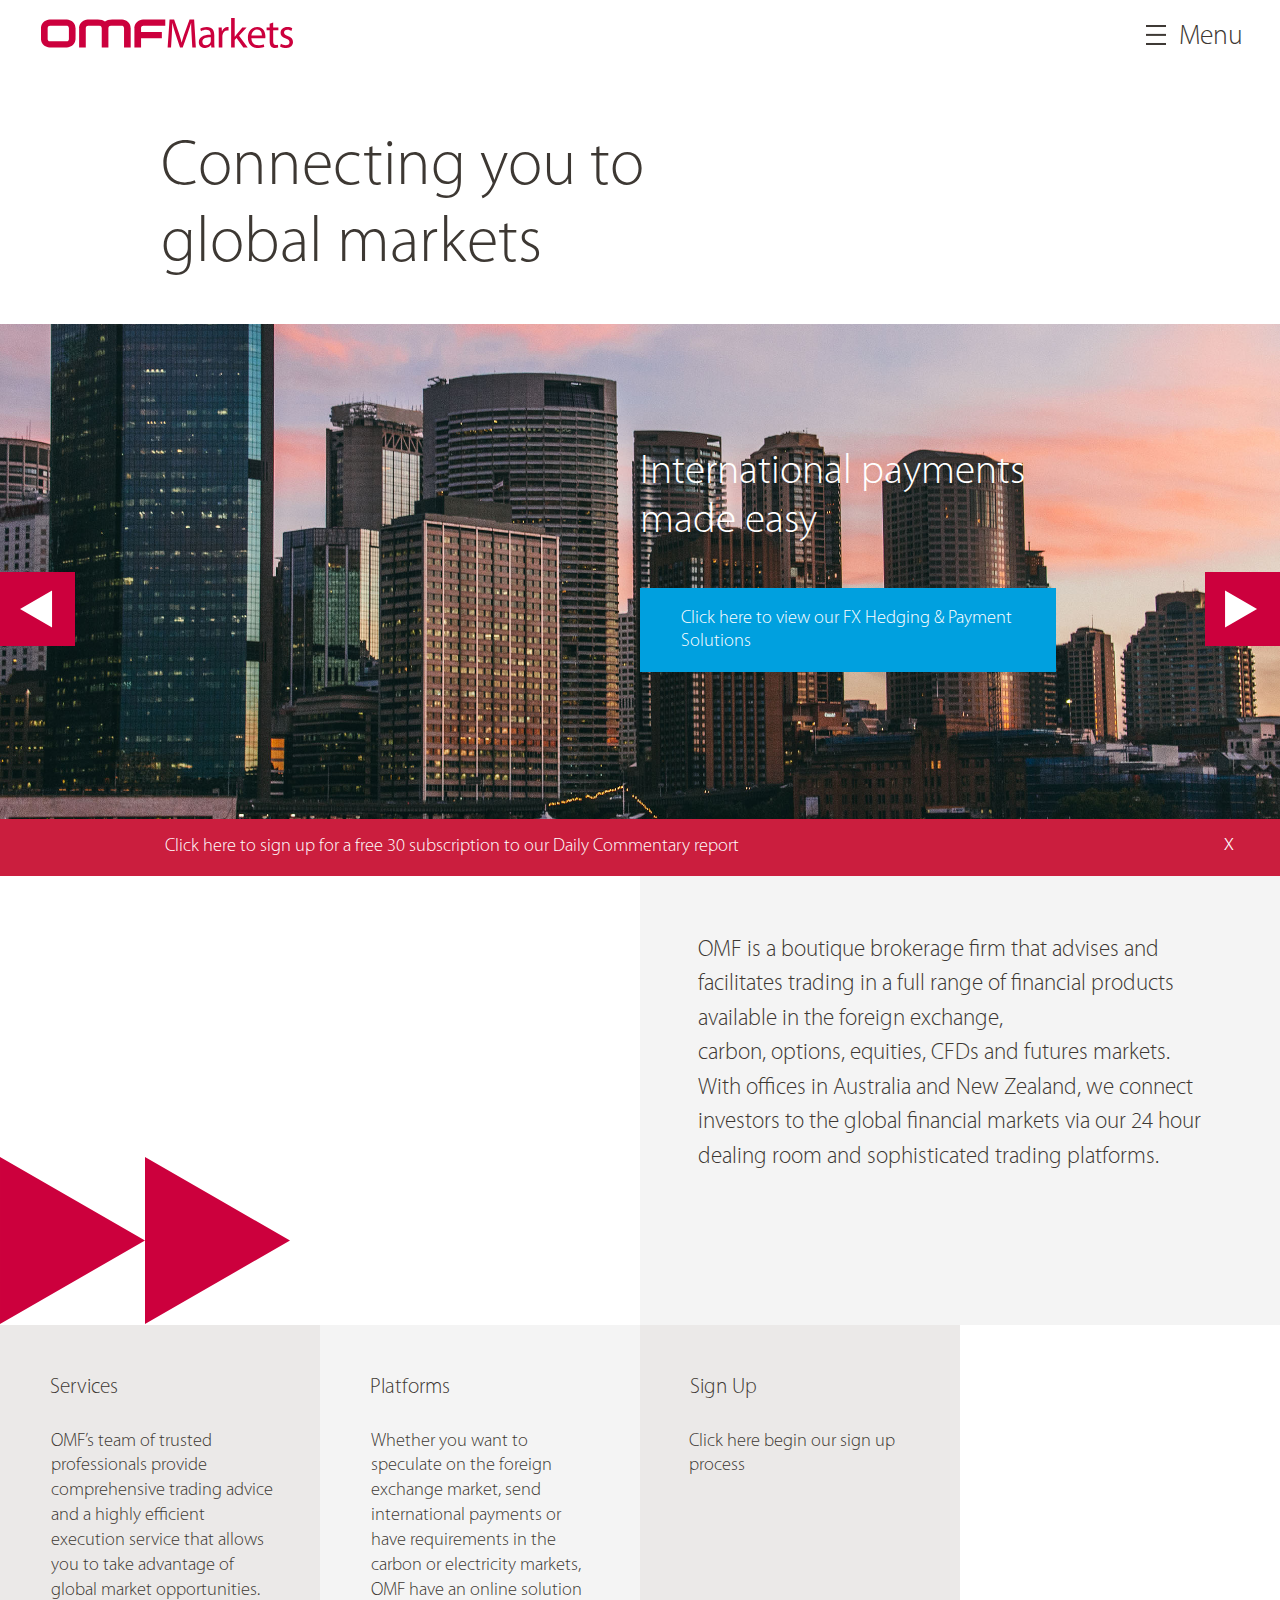
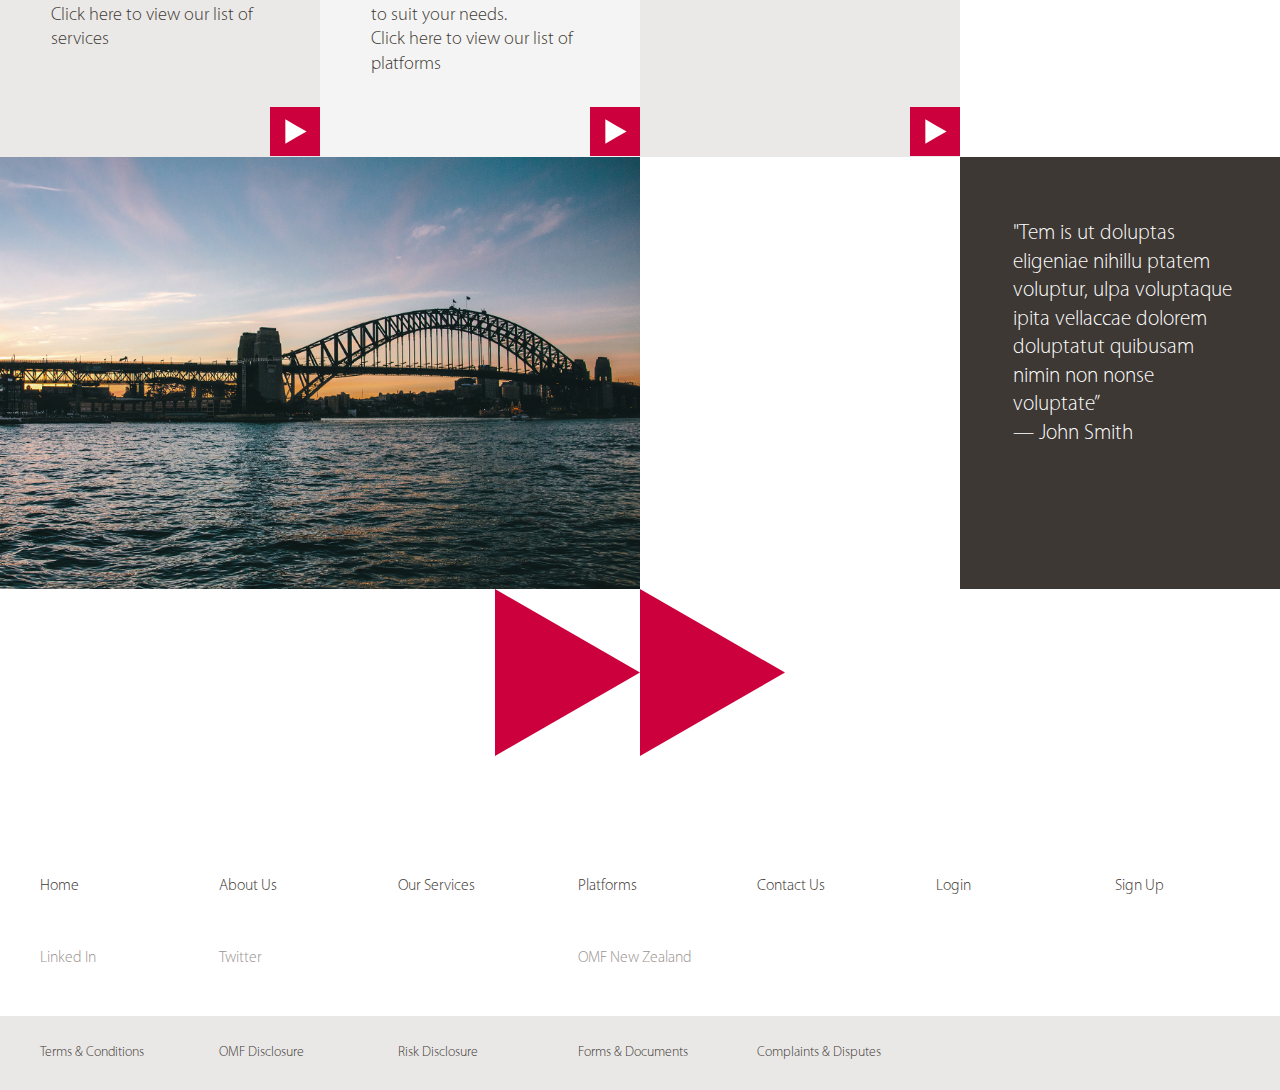
<file: index.html>
<!DOCTYPE html>
<html lang="en">
<head>
	<meta charset="UTF-8">
	<meta name="viewport" content="width=device-width, initial-scale=1">
	<title>Home OMF</title>
	<meta name="description" content="">
	<meta name="keywords" content="">
	<link href='assets/type/MyriadPro-Bold.otf' rel='stylesheet' type='text/css'>
	<link href='assets/type/MyriadPro-Light.otf' rel='stylesheet' type='text/css'>
	<link href='assets/type/MyriadPro-Regular.otf' rel='stylesheet' type='text/css'>
	<link rel="stylesheet" href="assets/css/style.css">		
</head>
<body>

<div class="nav-zone">
	<nav class="main-top-nav nav-collapse nav-button">
		<div class="top-nav-menu">
			<div class="top-nav-module">
				<h5><a href="index.html">Home</a></h5>
			</div><!-- top-nav-module-->
			<div class="top-nav-module">
				<h5 class="top-nav-heading"><a href="#">About Us</a></h5>
				<ul>
					<li><a href="#">Our People</a></li>
					<li><a href="#">Regulation</a></li>
					<li><a href="#">Bank Accounts</a></li>
				</ul>
			</div><!-- top-nav-module-->
			<div class="top-nav-module">
				<h5 class="top-nav-heading"><a href="ourservices.html">Our Services</a></h5>
				<ul>
					<li><a href="fxhedgingpayments.html">FX Hedging & Payments</a></li>
					<li><a href="#">Forex</a></li>
					<li><a href="#">Wholesale</a></li>
					<li><a href="#">Commodities & Energy</a></li>
				</ul>
			</div><!-- top-nav-module-->
			<div class="top-nav-module">
				<h5 class="top-nav-heading"><a href="#">Platforms</a></h5>
				<ul>
					<li><a href="#">OMF x24</a></li>
					<li><a href="#">OMF cTrader</a></li>
					<li><a href="#">CommTrade</a></li>
				</ul>
			</div><!-- top-nav-module-->
			<div class="top-nav-module">
				<h5><a href="#">Contact Us</a></h5>
			</div><!-- top-nav-module-->
			<div class="top-nav-module">
				<h5><a href="#">Login</a></h5>
			</div><!-- top-nav-module-->
			<div class="top-nav-module">
				<h5><a href="#">Sign Up</a></h5>
			</div><!-- top-nav-module-->
		</div><!-- top-nav-menu-->
		<div class="top-nav-social">
			<div class="top-nav-module">
				<h5><a href="#">Linked In</a></h5>
			</div><!-- top-nav-module-->
			<div class="top-nav-module">
				<h5><a href="#">Twitter</a></h5>
			</div><!-- top-nav-module-->
			<div class="top-nav-module">
				
			</div><!-- top-nav-module-->
			<div class="top-nav-module">
				<h5><a href="#">OMF New Zealand</a></h5>
			</div><!-- top-nav-module-->
	</div><!-- top-nav-social-->	
	</nav><!-- main-top-nav -->
	<div class="nav-bar">
		<a href="index.html"><img class="homepage-logo" src="assets/img/OMF-markets-logo.svg" alt="OMF Logo"></a>
		<div class="burger-nav nav-toggle">
			<img class="burger-nav-icon" src="assets/img/burger-nav.svg">
			<p class="burger-nav-menu">Menu</p>
		</div><!-- burger-nav -->
	</div><!-- nav-bar -->
</div><!-- nav-zone -->
<header>
	<h2>Connecting you to global markets</h2>
</header>
<div class="jumbotron">
	<ul>
		<li class="payments-slide">
			<h3>International payments made easy</h3>
			<div class="fx-jumbotron-button">
				<p>Click here to view our FX Hedging & Payment Solutions</p>
			</div><!-- fx-jumbotron-button -->
		</li>
		<li class="other-slide">
			<h3>International payments made easy</h3>
			<div class="fx-jumbotron-button">
				<p>Click here to view our FX Hedging & Payment Solutions</p>
			</div><!-- fx-jumbotron-button -->
		</li>
	</ul>
	<div class="slideshow-arrow slideshow-prev"></div>
	<div class="slideshow-arrow slideshow-next"></div>
</div><!--jumbotron-->
<a href="#">
	<div class="jumbotron-footer">
		<p>Click here to sign up for a free 30 subscription to our Daily Commentary report</p>
		<p class="x">x</p>
	</div><!--jumbotron-footer-->
</a>
<section>
	<div class="linebreak-graphic linebreak-one">		
	</div><!--linebreak-graphic-->
	<div class="about-text">
		<p>
		OMF is a boutique brokerage firm that advises and facilitates trading in a full range of financial products available in the foreign exchange, carbon, options, equities, CFDs and futures markets. With offices in Australia and New Zealand, we connect investors to the global financial markets via our 24 hour dealing room and sophisticated trading platforms.	
		</p>
	</div><!--about-text-->
</section>
<section>
	<div class="module services">
		<h4>Services</h4>
			<p>
				OMF’s team of trusted professionals provide comprehensive trading advice and a highly efficient execution service that allows you to take advantage of global market opportunities.<br>
				Click here to view our list of services
			</p>
	</div><!--services-->
	<div class="module platforms">
		<h4>Platforms</h4>
		<p>
			Whether you want to speculate on the foreign exchange market, send international payments or have requirements in the carbon or electricity markets, OMF have an online solution to suit your needs.<br>
			Click here to view our list of platforms
		</p>
	</div><!--platforms-->
	<div class="module sign-up">
		<h4>Sign Up</h4>
		<p class="click-here">
				Click here begin our sign up process
		</p>
	</div><!--sign up-->
	<div class="desktop-blank-module">		
	</div><!--desktop-blank-module-->
</section>
<section>
	<img class="bridge-photo" src="assets/img/Stocksy_txp4e376db7oLn000_Original_206256_RT.jpg" alt="bridge photograph">
	<div class="desktop-blank-module">	
	</div><!--desktop-blank-module-->
	<div class="module homepage-quote">
		<p>
			"Tem is ut doluptas eligeniae nihillu ptatem voluptur, ulpa voluptaque ipita vellaccae dolorem doluptatut quibusam nimin non nonse voluptate”<br>
		— John Smith
		</p>
	</div><!--homepage-quote-->
</section>
<div class="linebreak-graphic linebreak-two">		
</div><!--linebreak-graphic-->
<nav class="bottom-nav">
	<ul class="bottom-nav-menu">
		<li><a href="index.html">Home</a></li>
		<li><a href="#">About Us</a></li>
		<li><a href="ourservices.html">Our Services</a></li>
		<li><a href="#">Platforms</a></li>
		<li><a href="#">Contact Us</a></li>
		<li><a href="#">Login</a></li>
		<li><a href="#">Sign Up</a></li>
	</ul>
	<ul class="bottom-nav-social">
		<li><a href="#">Linked In</a></li>
		<li><a href="#">Twitter</a></li>
		<li></li>
		<li><a href="#">OMF New Zealand</a></li>
	</ul>
</nav><!--bottom-nav-->
<footer>
	<ul class="footer-nav">
		<li><a href="#">Terms & Conditions</a><li>
		<li class="forty"><a href="#">OMF Disclosure</a><li>
		<li class="forty"><a href="#">Risk Disclosure</a><li>
		<li class="forty"><a href="#">Forms & Documents</a><li>
		<li class="forty"><a href="#">Complaints & Disputes</a><li>
	</ul>
</footer>
<script src="http://code.jquery.com/jquery-1.11.3.min.js"></script>
<script src="assets/js/jcarousel.js"></script>		
<script src="assets/js/custom.js"></script>		
</body>
</file>
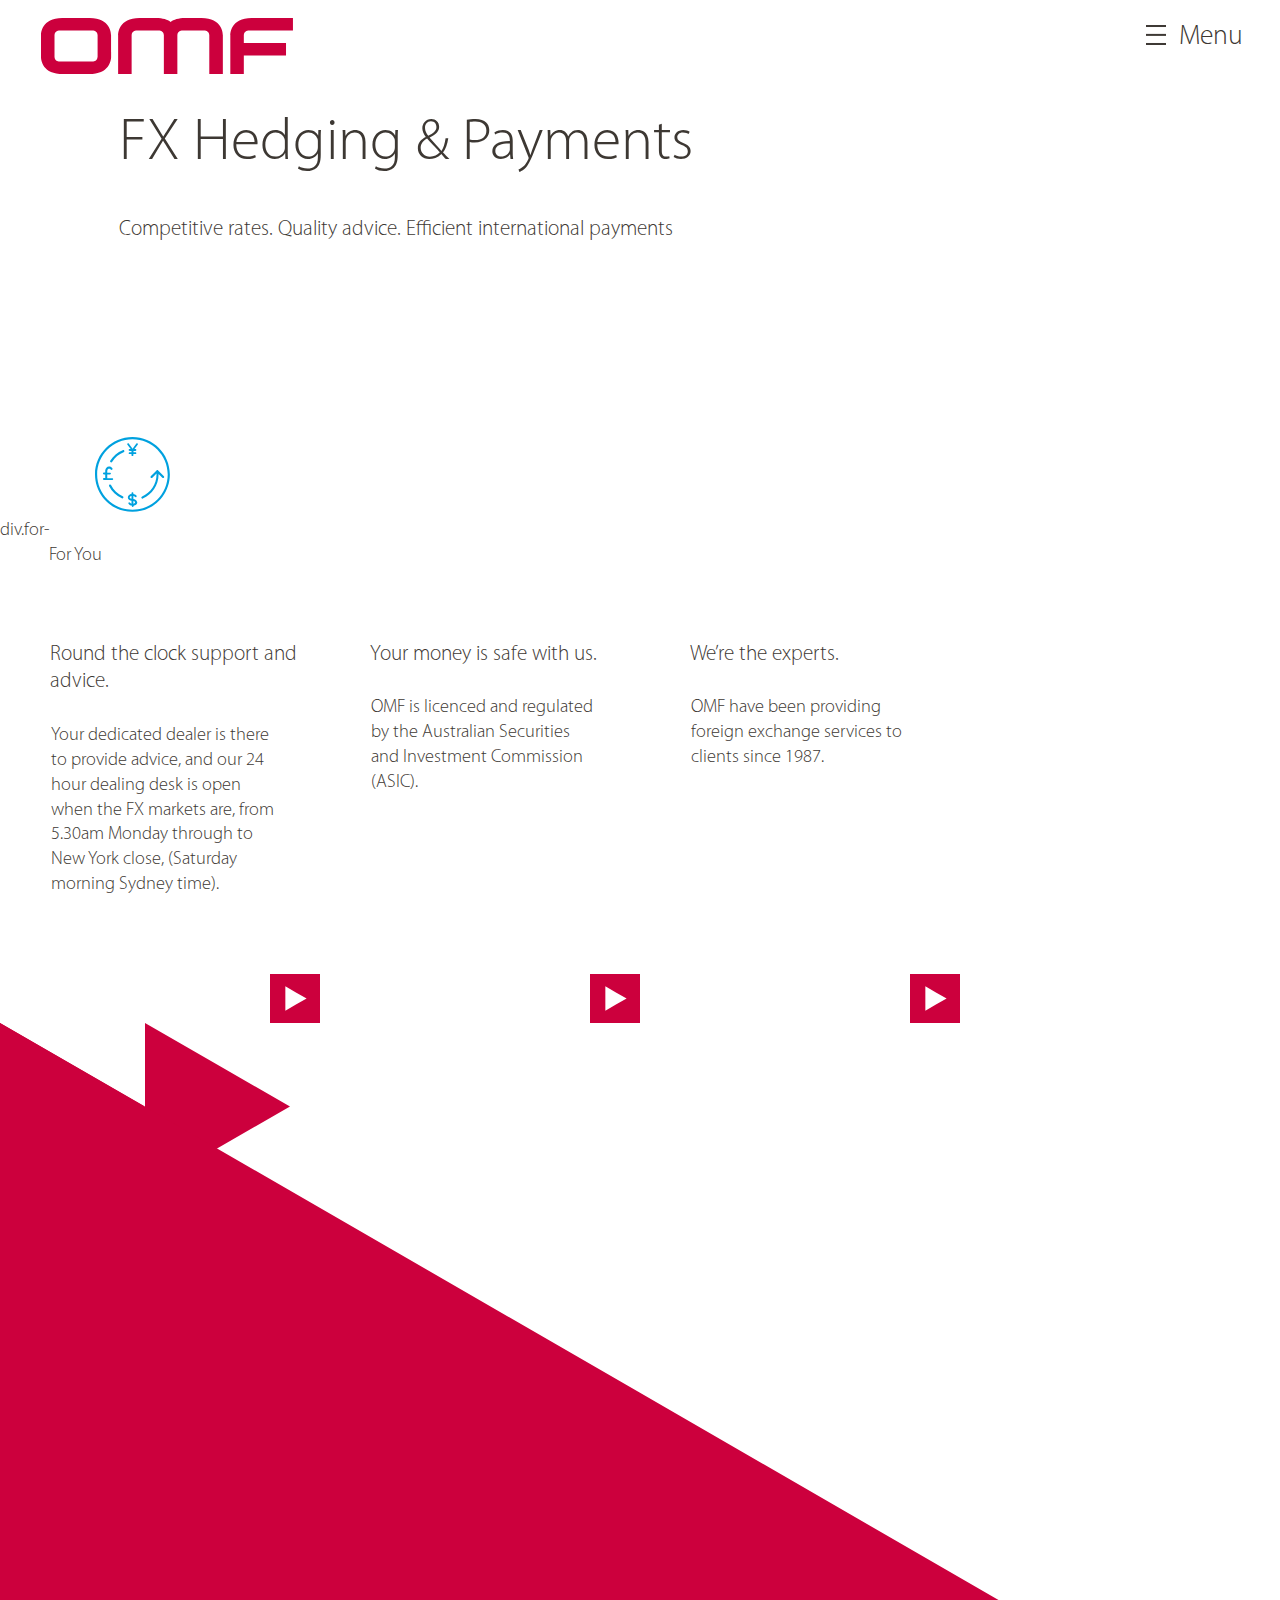
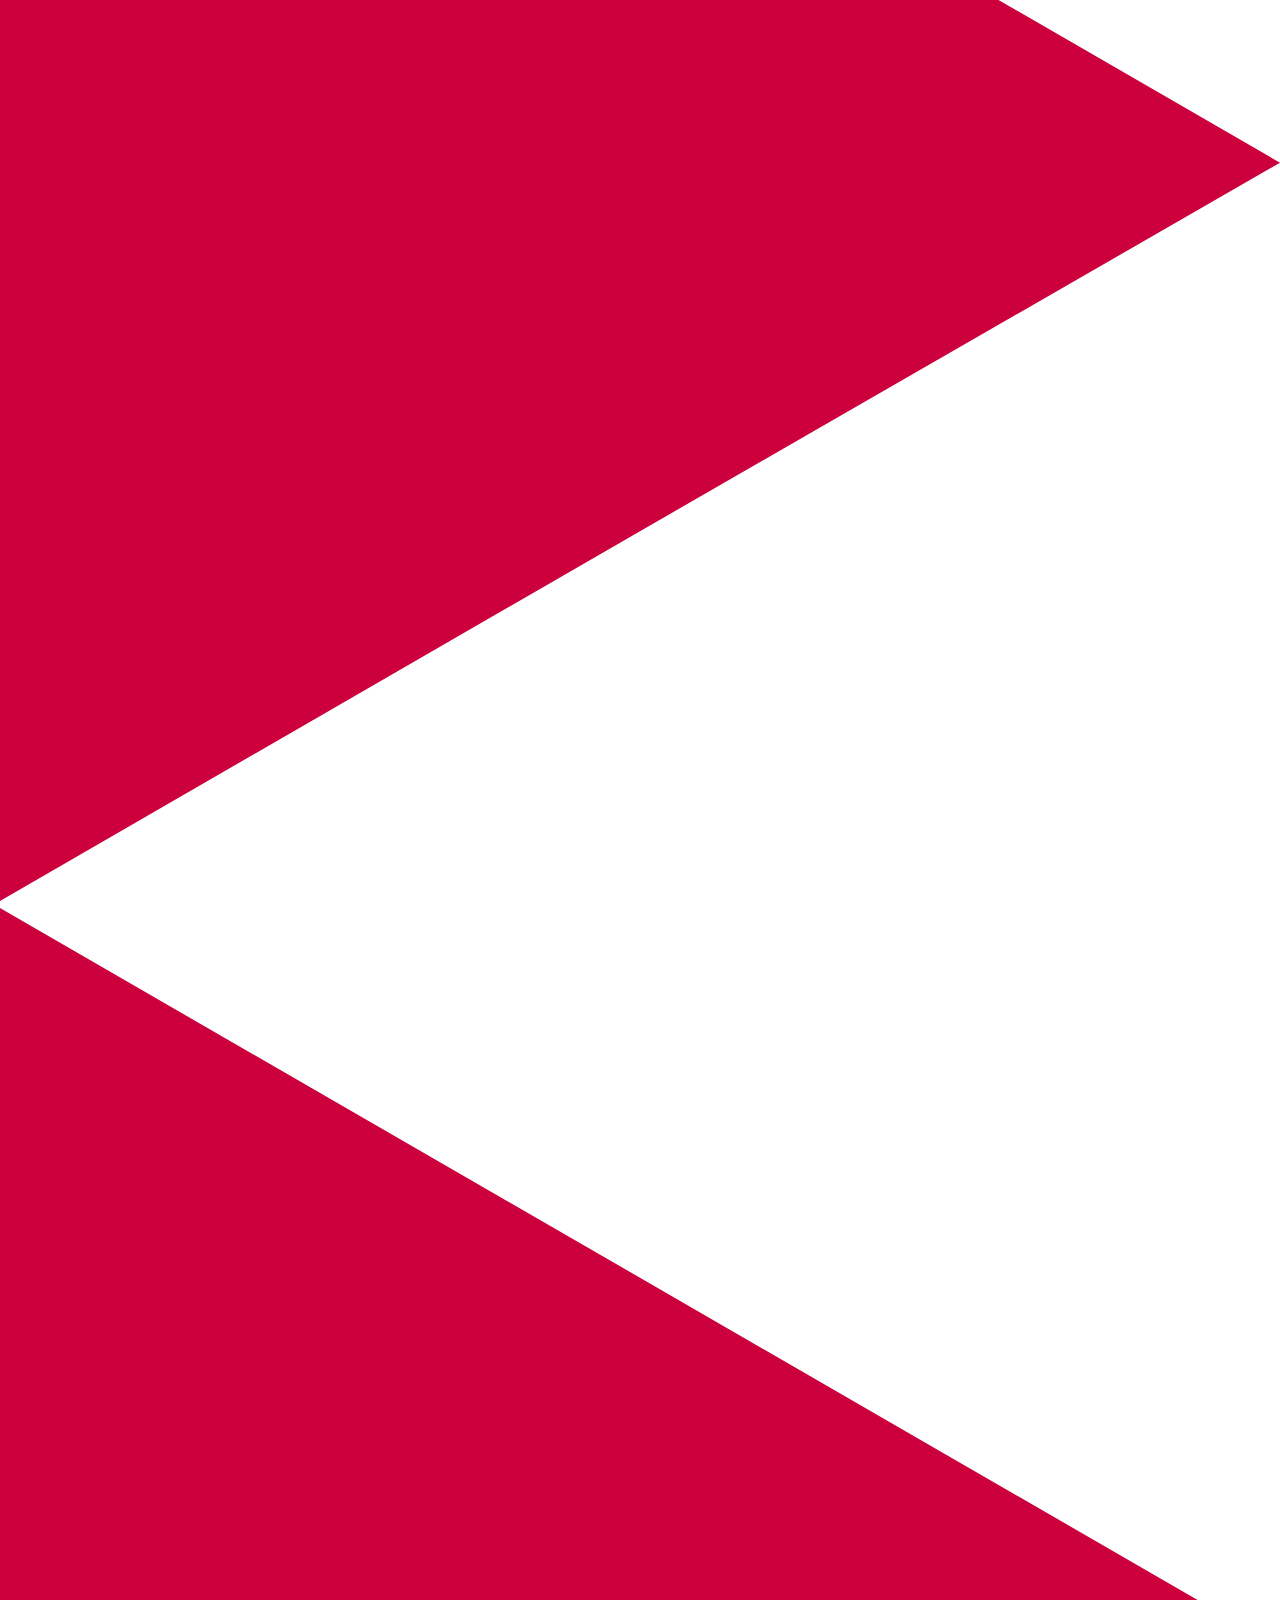
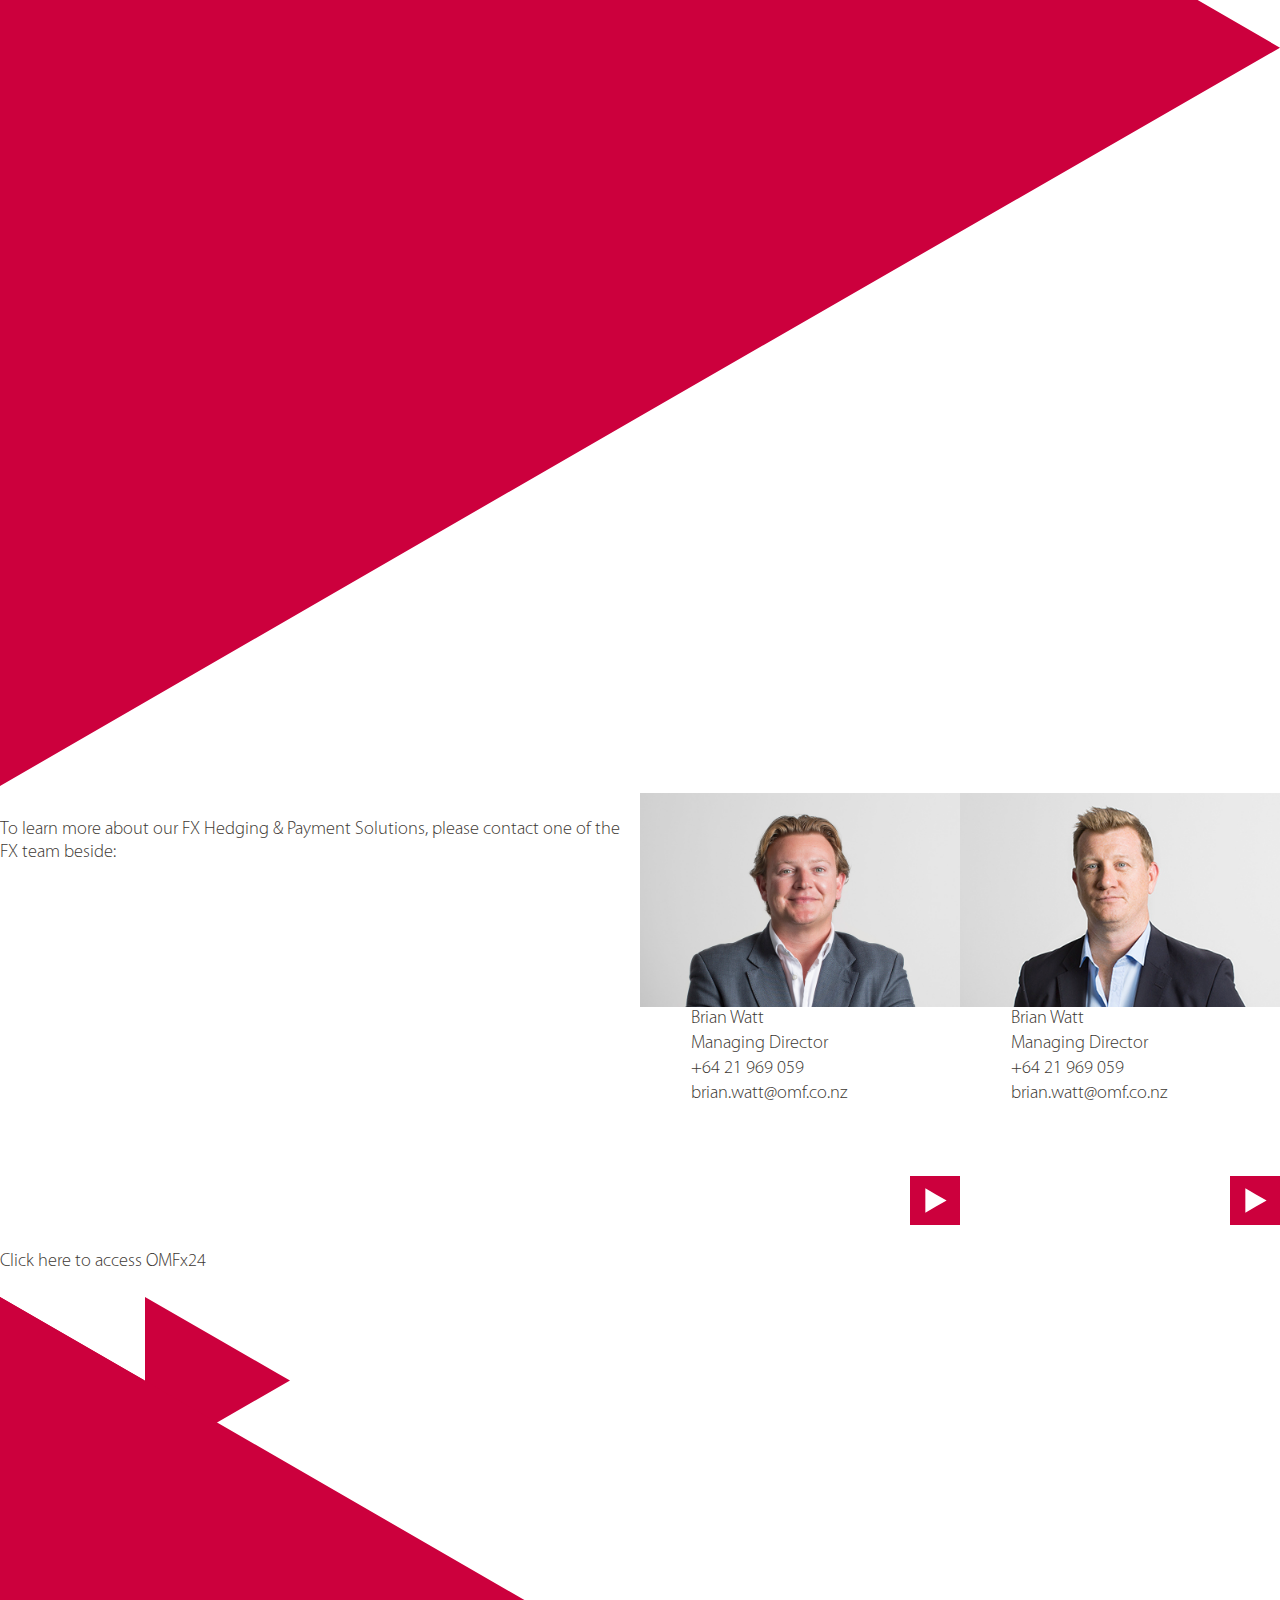
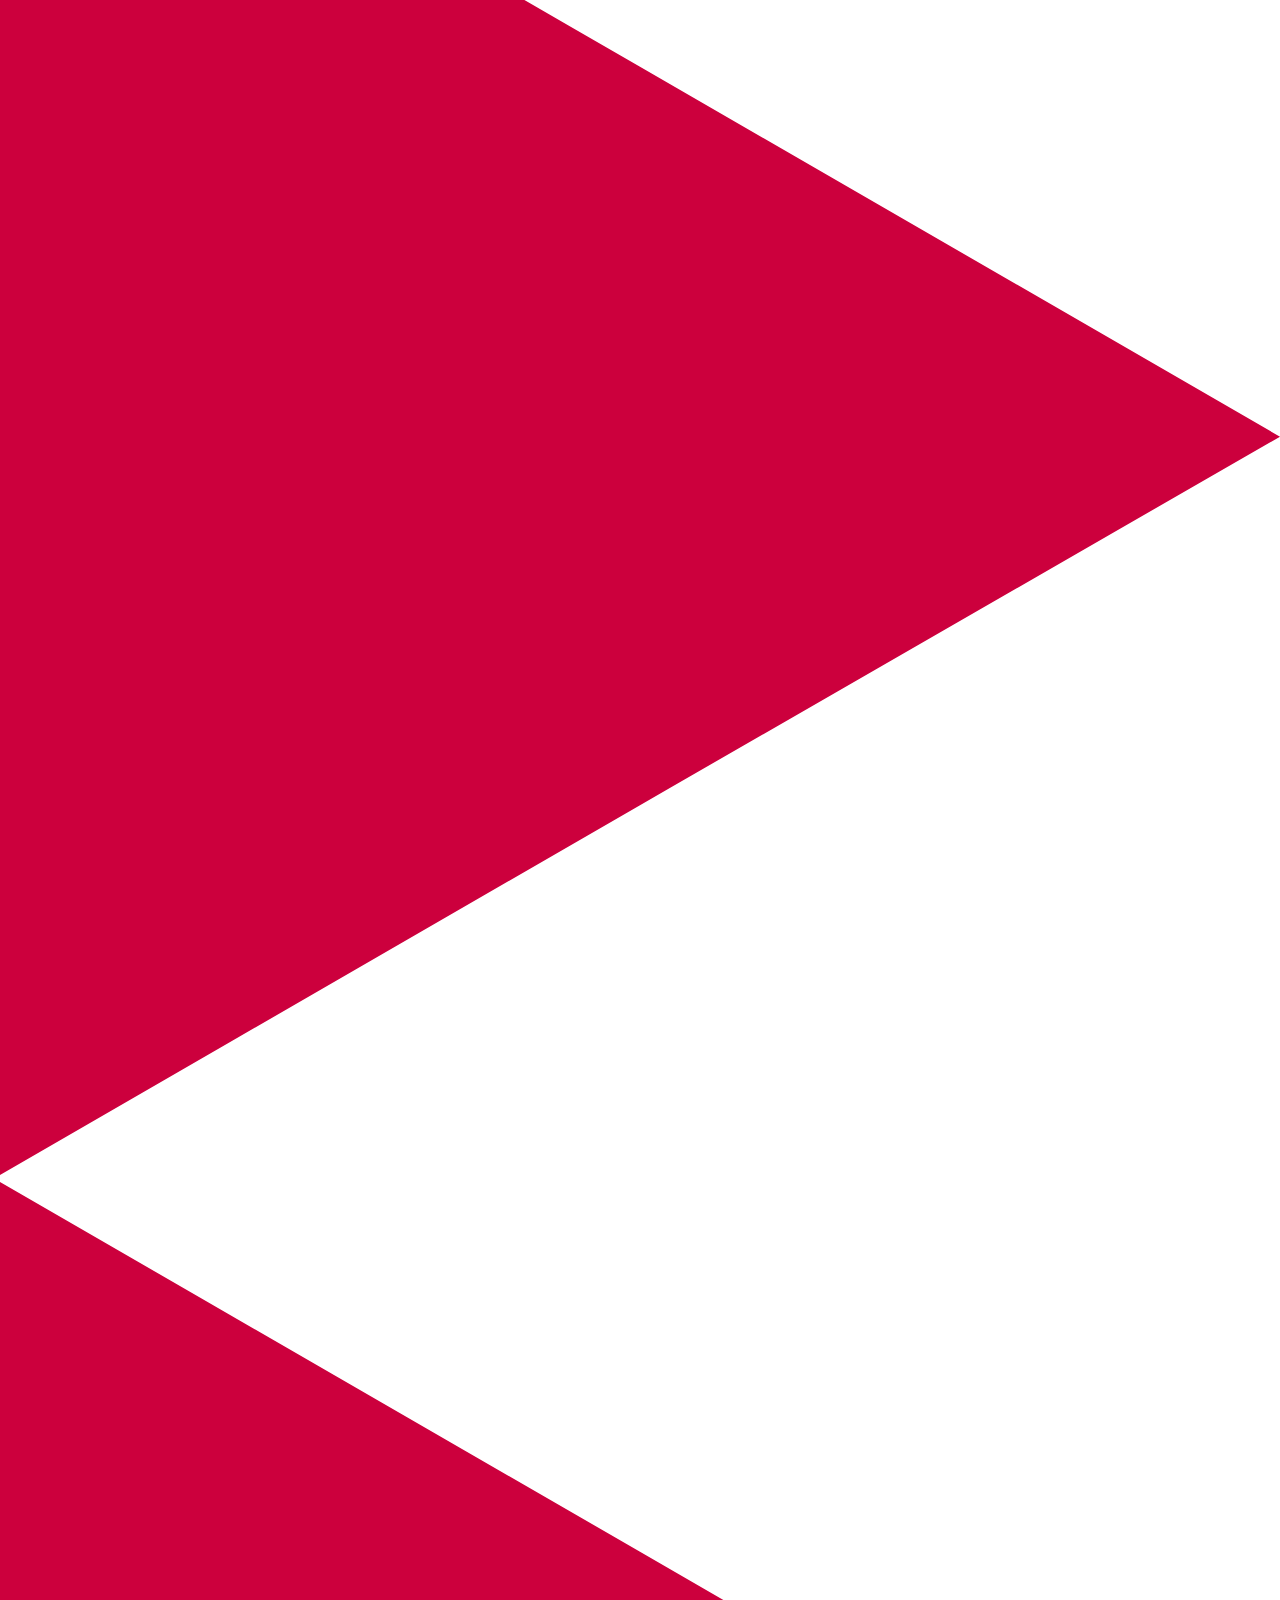
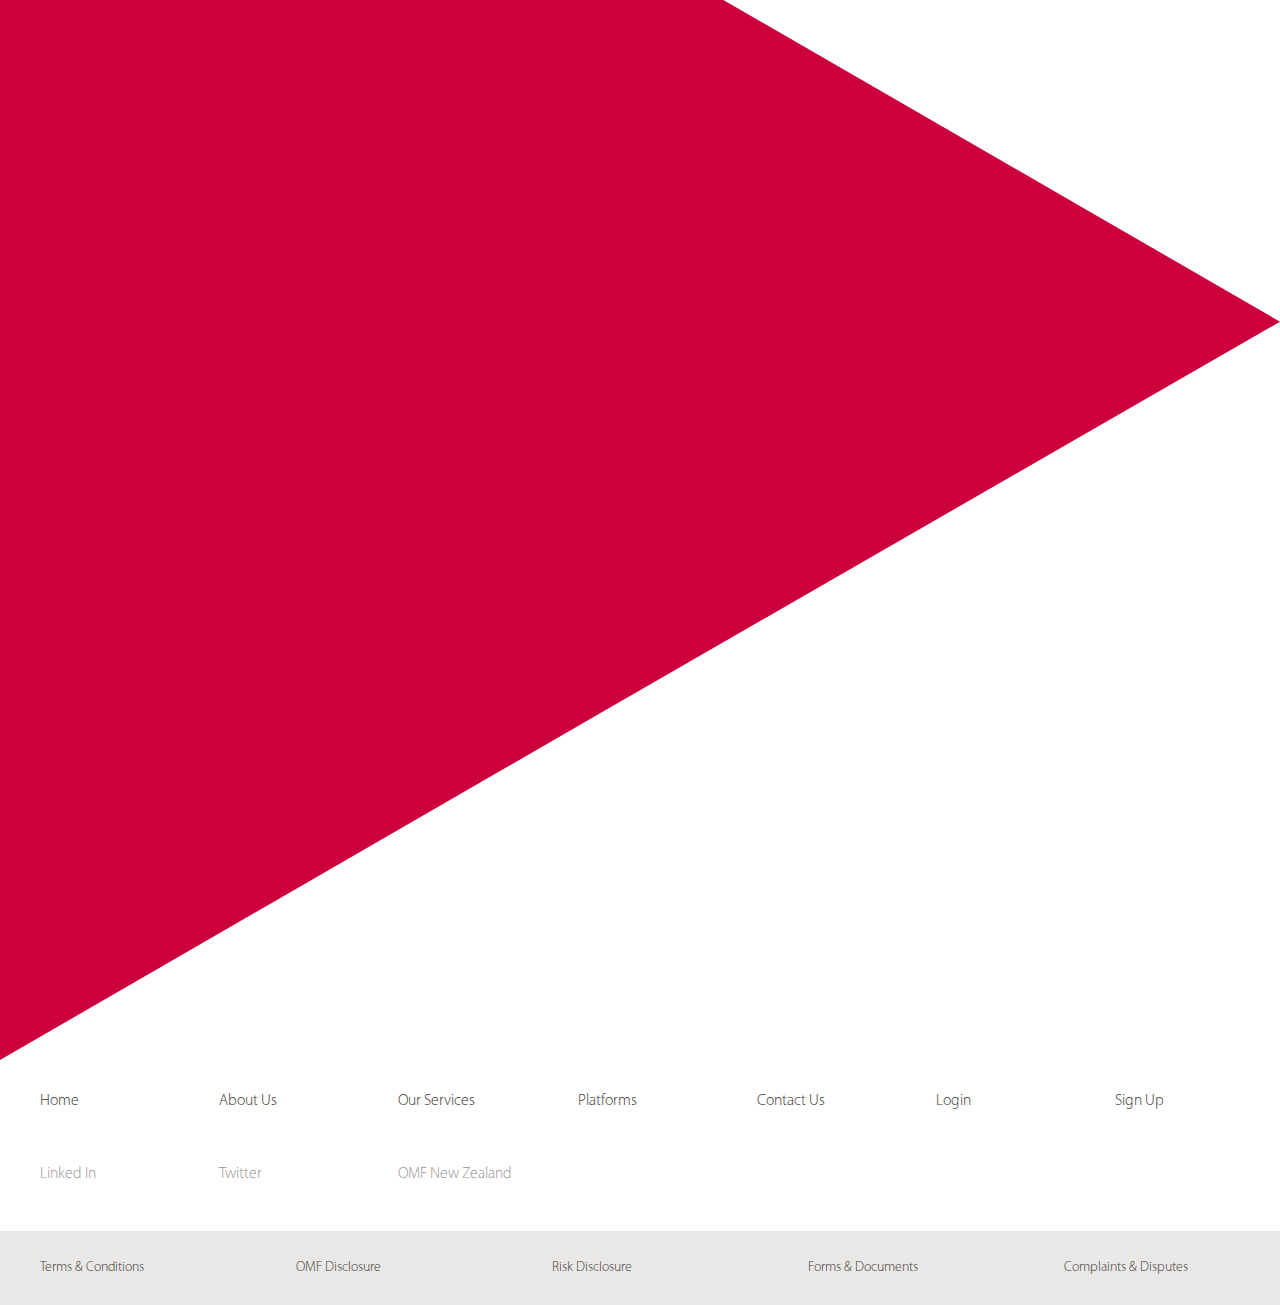
<file: fxhedgingpayments.html>
<!DOCTYPE html>
<html lang="en">
<head>
	<meta charset="UTF-8">
	<meta name="viewport" content="width=device-width, initial-scale=1">
	<title></title>
	<meta name="description" content="">
	<meta name="keywords" content="">
	<link href='assets/type/MyriadPro-Bold.otf' rel='stylesheet' type='text/css'>
	<link href='assets/type/MyriadPro-Light.otf' rel='stylesheet' type='text/css'>
	<link href='assets/type/MyriadPro-Regular.otf' rel='stylesheet' type='text/css'>
	<link rel="stylesheet" href="assets/css/style.css">		
</head>
<body>


<nav class="main-top-nav nav-collapse nav-button">
	<div class="top-nav-menu">
		<div class="top-nav-module">
			<h5><a href="index.html">Home</a></h5>
		</div><!-- top-nav-module-->
		<div class="top-nav-module">
			<h5 class="top-nav-heading"><a href="#">About Us</a></h5>
			<ul>
				<li><a href="#">Our People</a></li>
				<li><a href="#">Regulation</a></li>
				<li><a href="#">Bank Accounts</a></li>
			</ul>
		</div><!-- top-nav-module-->
		<div class="top-nav-module">
			<h5 class="top-nav-heading"><a href="ourservices.html">Our Services</a></h5>
			<ul>
				<li><a href="#">FX Hedging & Payments</a></li>
				<li><a href="#">Forex</a></li>
				<li><a href="#">Wholesale</a></li>
				<li><a href="#">Commodities & Energy</a></li>
			</ul>
		</div><!-- top-nav-module-->
		<div class="top-nav-module">
			<h5 class="top-nav-heading"><a href="#">Platforms</a></h5>
			<ul>
				<li><a href="#">OMF x24</a></li>
				<li><a href="#">OMF cTrader</a></li>
				<li><a href="#">CommTrade</a></li>
			</ul>
		</div><!-- top-nav-module-->
		<div class="top-nav-module">
			<h5><a href="#">Contact Us</a></h5>
		</div><!-- top-nav-module-->
		<div class="top-nav-module">
			<h5><a href="#">Login</a></h5>
		</div><!-- top-nav-module-->
		<div class="top-nav-module">
			<h5><a href="#">Sign Up</a></h5>
		</div><!-- top-nav-module-->
	</div><!-- top-nav-menu-->
	<div class="top-nav-social">
		<div class="top-nav-module">
			<h5><a href="#">Linked In</a></h5>
		</div><!-- top-nav-module-->
		<div class="top-nav-module">
			<h5><a href="#">Twitter</a></h5>
		</div><!-- top-nav-module-->
		<div class="top-nav-module">
			<h5><a href="#">OMF New Zealand</a></h5>
		</div><!-- top-nav-module-->
	</div><!-- top-nav-social-->	
</nav><!-- main-top-nav -->

<div class="nav-bar">
	<a href="index.html"><img class="homepage-logo" src="assets/img/OMF_Logo_Digital_Secondary.svg" alt="OMF Logo"></a>
	<div class="burger-nav">
		<img class="burger-nav-icon nav-toggle" src="assets/img/burger-nav.svg">
		<p class="burger-nav-menu">Menu</p>
	</div><!-- burger-nav -->
</div><!-- nav-bar -->

<div class="our-services-header">
	<h2>FX Hedging & Payments</h2>
	<p>Competitive rates. Quality advice. Efficient international payments</p>
	<img class="ourservices-icons" src="assets/img/fx-icon.svg" alt="fx icon">
</div>


<section>
	<div class="half-module">
		div.for-
	</div>

	<div class="for-you">
		<h4>For You</h4>
	</div>
</section>

<section>
	<div class="module">
		<h4>Round the clock support and advice.</h4>
		<p>Your dedicated dealer is there to provide advice, and our 24 hour dealing desk is open when the FX markets are, from 5.30am Monday through to New York close, (Saturday morning Sydney time).</p>
	</div>
	<div class="module">
		<h4>Your money is safe with us.</h4>
		<p>OMF is licenced and regulated by the Australian Securities and Investment Commission (ASIC).</p>
	</div>
	<div class="module">
		<h4>We’re the experts.</h4>
		<p>OMF have been providing foreign exchange services to clients since 1987.</p>
	</div>
	<div class="desktop-blank-module">
		
	</div><!--desktop-blank-module-->


</section>
	
<div class="linebreak-graphic linebreak-secondary">
		<img class="linebreak-arrow-graphic" src="assets/img/arrow-graphic.svg" alt="arrow graphic">
		<img class="linebreak-arrow-graphic" src="assets/img/arrow-graphic.svg" alt="arrow graphic">
</div><!--linebreak-graphic-->


<section>
	<div class="half-module">
		<h4>To learn more about our FX Hedging & Payment Solutions, please contact one of the FX team beside: </h4>
	</div>

	<div class="module">
		<img src="assets/img/1115_OMF00001.jpg">
		<p>
			Brian Watt<br>
			Managing Director<br>
			+64 21 969 059<br>
			brian.watt@omf.co.nz<br>
		</p>
	</div>

	<div class="module">
		<img src="assets/img/1115_OMF00002_V2.jpg">
		<p>
			Brian Watt<br>
			Managing Director<br>
			+64 21 969 059<br>
			brian.watt@omf.co.nz<br>
		</p>
	</div>

</section>

<div class="half-module">
	<h4>Click here to access OMFx24</h4>
</div>
<div class="linebreak-graphic linebreak-primary">
		<img class="linebreak-arrow-graphic" src="assets/img/arrow-graphic.svg" alt="arrow graphic">
		<img class="linebreak-arrow-graphic" src="assets/img/arrow-graphic.svg" alt="arrow graphic">
</div><!--linebreak-graphic-->






<nav class="bottom-nav">
	<ul class="bottom-nav-menu">
		<li><a href="#">Home</a></li>
		<li><a href="#">About Us</a></li>
		<li><a href="#">Our Services</a></li>
		<li><a href="#">Platforms</a></li>
		<li><a href="#">Contact Us</a></li>
		<li><a href="#">Login</a></li>
		<li><a href="#">Sign Up</a></li>
	</ul>
	<ul class="bottom-nav-social">
		<li><a href="#">Linked In</a></li>
		<li><a href="#">Twitter</a></li>
		<li><a href="#">OMF New Zealand</a></li>
	</ul>
</nav><!--bottom-nav-->

<footer>
	<ul class="footer-nav">
		<li><a href="#">Terms & Conditions</a><li>
		<li><a href="#">OMF Disclosure</a><li>
		<li><a href="#">Risk Disclosure</a><li>
		<li><a href="#">Forms & Documents</a><li>
		<li><a href="#">Complaints & Disputes</a><li>
	</ul>


</footer>

<script src="http://code.jquery.com/jquery-1.11.3.min.js"></script>
<script src="assets/js/custom.js"></script>		
</body>
</file>
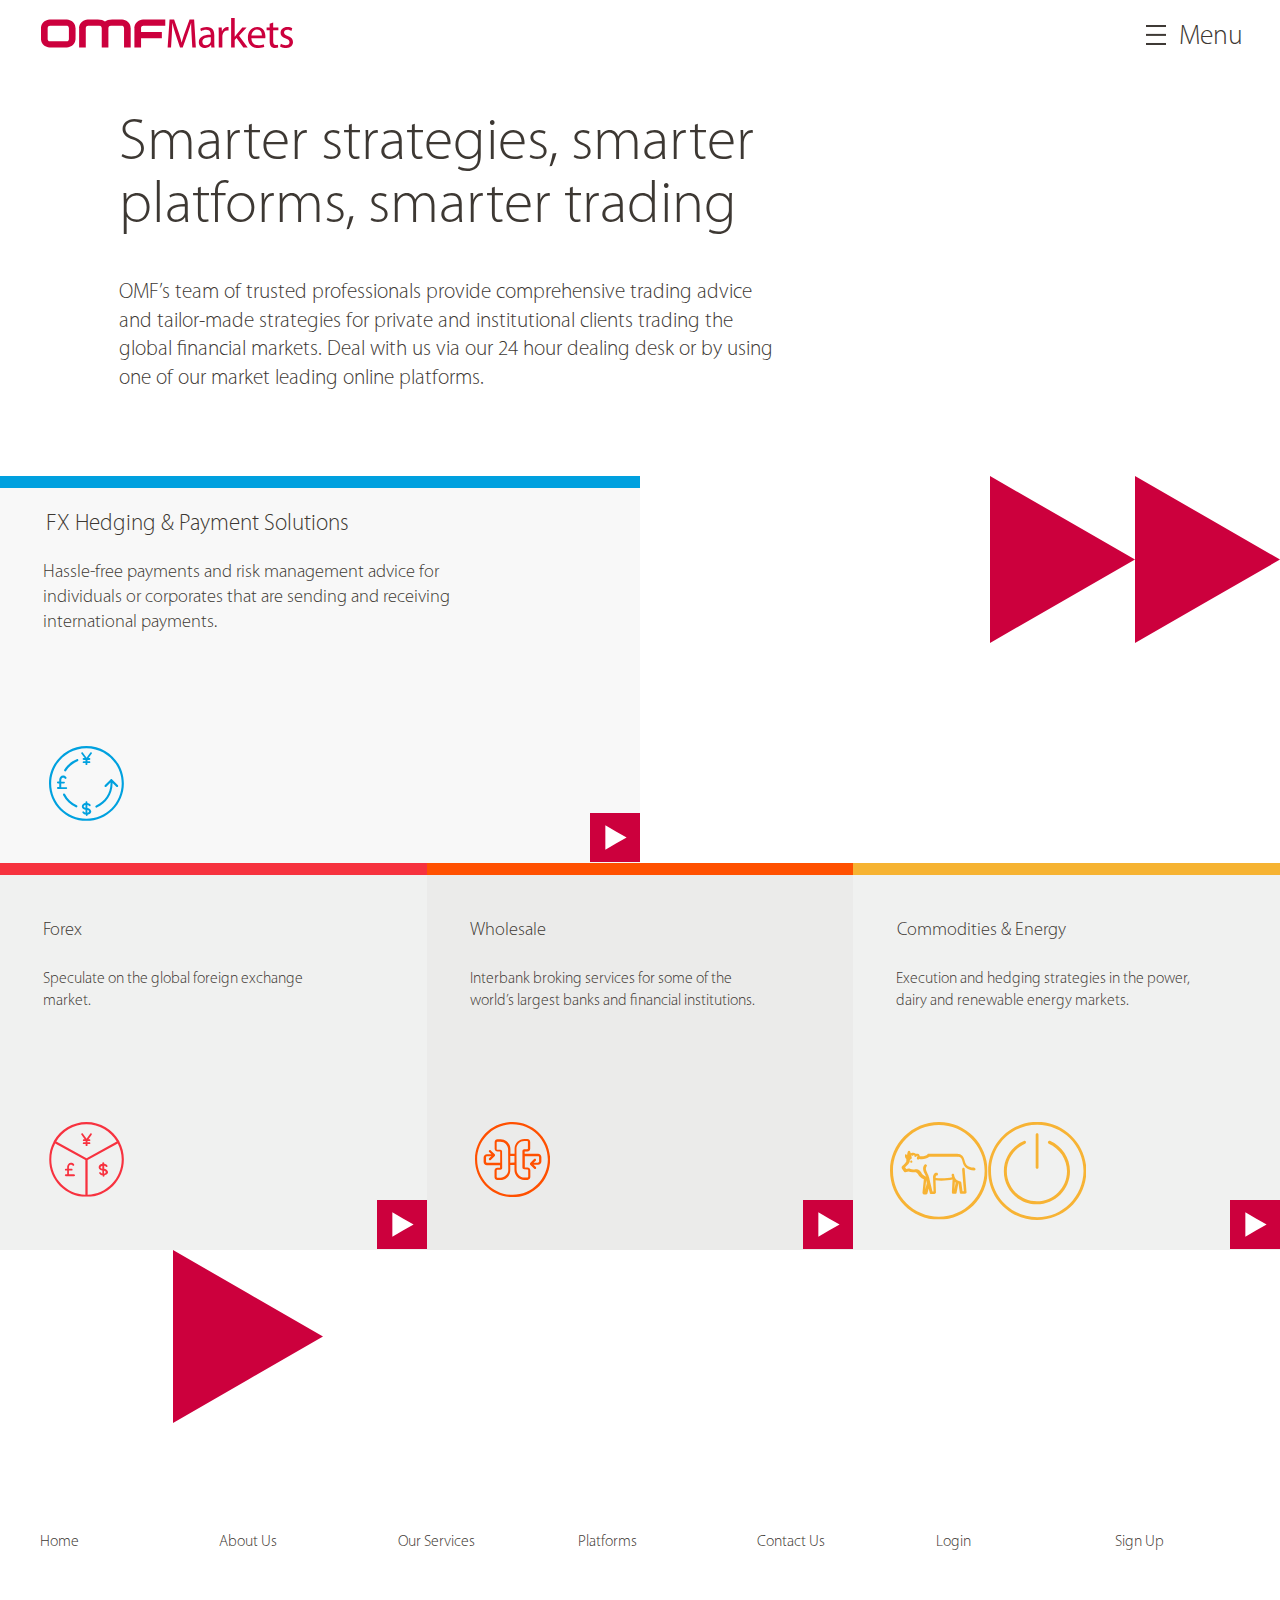
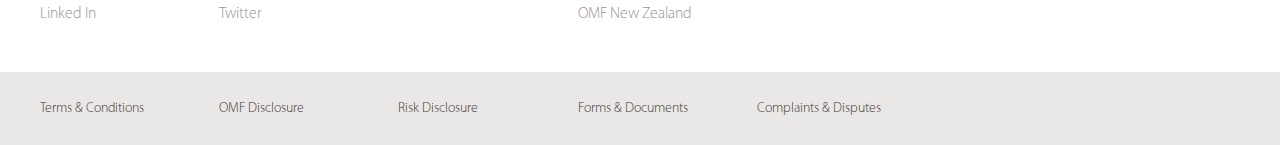
<file: ourservices.html>
<!DOCTYPE html>
<html lang="en">
<head>
	<meta charset="UTF-8">
	<meta name="viewport" content="width=device-width, initial-scale=1">
	<title>Our Services OMF</title>
	<meta name="description" content="">
	<meta name="keywords" content="">
	<link href='assets/type/MyriadPro-Bold.otf' rel='stylesheet' type='text/css'>
	<link href='assets/type/MyriadPro-Light.otf' rel='stylesheet' type='text/css'>
	<link href='assets/type/MyriadPro-Regular.otf' rel='stylesheet' type='text/css'>
	<link rel="stylesheet" href="assets/css/style.css">		
</head>
<body>


<div class="nav-zone">
	<nav class="main-top-nav nav-collapse nav-button">
		<div class="top-nav-menu">
			<div class="top-nav-module">
				<h5><a href="index.html">Home</a></h5>
			</div><!-- top-nav-module-->
			<div class="top-nav-module">
				<h5 class="top-nav-heading"><a href="#">About Us</a></h5>
				<ul>
					<li><a href="#">Our People</a></li>
					<li><a href="#">Regulation</a></li>
					<li><a href="#">Bank Accounts</a></li>
				</ul>
			</div><!-- top-nav-module-->
			<div class="top-nav-module">
				<h5 class="top-nav-heading"><a href="ourservices.html">Our Services</a></h5>
				<ul>
					<li><a href="fxhedgingpayments.html">FX Hedging & Payments</a></li>
					<li><a href="#">Forex</a></li>
					<li><a href="#">Wholesale</a></li>
					<li><a href="#">Commodities & Energy</a></li>
				</ul>
			</div><!-- top-nav-module-->
			<div class="top-nav-module">
				<h5 class="top-nav-heading"><a href="#">Platforms</a></h5>
				<ul>
					<li><a href="#">OMF x24</a></li>
					<li><a href="#">OMF cTrader</a></li>
					<li><a href="#">CommTrade</a></li>
				</ul>
			</div><!-- top-nav-module-->
			<div class="top-nav-module">
				<h5><a href="#">Contact Us</a></h5>
			</div><!-- top-nav-module-->
			<div class="top-nav-module">
				<h5><a href="#">Login</a></h5>
			</div><!-- top-nav-module-->
			<div class="top-nav-module">
				<h5><a href="#">Sign Up</a></h5>
			</div><!-- top-nav-module-->
		</div><!-- top-nav-menu-->
		<div class="top-nav-social">
			<div class="top-nav-module">
				<h5><a href="#">Linked In</a></h5>
			</div><!-- top-nav-module-->
			<div class="top-nav-module">
				<h5><a href="#">Twitter</a></h5>
			</div><!-- top-nav-module-->
			<div class="top-nav-module">
				
			</div><!-- top-nav-module-->
			<div class="top-nav-module">
				<h5><a href="#">OMF New Zealand</a></h5>
			</div><!-- top-nav-module-->
	</div><!-- top-nav-social-->	
	</nav><!-- main-top-nav -->

	<div class="nav-bar">
		<a href="index.html"><img class="homepage-logo" src="assets/img/OMF-markets-logo.svg" alt="OMF Logo"></a>
		<div class="burger-nav nav-toggle">
			<img class="burger-nav-icon" src="assets/img/burger-nav.svg">
			<p class="burger-nav-menu">Menu</p>
		</div><!-- burger-nav -->
	</div><!-- nav-bar -->
</div><!-- nav-zone -->


<div class="our-services-header">
	<h2>Smarter strategies, smarter platforms, smarter trading</h2>
	<p>OMF’s team of trusted professionals provide comprehensive trading advice and
	tailor-made strategies for private and institutional clients trading the global financial
	markets. Deal with us via our 24 hour dealing desk or by using one of our market
	leading online platforms.</p>
</div>

<section>
	
	<div class="module fx">
		<h3>FX Hedging & Payment Solutions</h3>
		<p>Hassle-free payments and risk management advice for individuals or corporates that are sending and receiving international payments.</p>
		<img class="ourservices-icons fx-icon" src="assets/img/fx-icon.svg" alt="fx icon">
	</div>

	<div class="linebreak-graphic linebreak-three">
		
	</div><!--linebreak-graphic-->
</section>

<section>
	<div class="module2 forex">
		<h4>Forex</h4>
		<p>Speculate on the global foreign exchange market. </p>
		<img class="ourservices-icons" src="assets/img/forex-icon.svg" alt="forex icon">
	</div>

	<div class="module2 wholesale">
		<h4>Wholesale</h4>
		<p>Interbank broking services for some of the world’s largest banks and financial institutions.</p>
		<img class="ourservices-icons" src="assets/img/wholesale-icon.svg" alt="wholesale icon">
	</div>
	<div class="module2 commodities">
		<h4>Commodities & Energy</h4>
		<p>Execution and hedging strategies in the power, dairy and renewable energy markets.</p>
		<div class="icon-container">
			<img class="ce-icons c-icon-desktop" src="assets/img/commodities-icon.svg" alt="commodities icon">
			<img class="ce-icons" src="assets/img/energy-icon.svg" alt="energy icon">
		</div>
	</div>
</section>
<div class="linebreak-graphic-single linebreak-four">
		
</div><!--linebreak-graphic-->













<nav class="bottom-nav">
	<ul class="bottom-nav-menu">
		<li><a href="index.html">Home</a></li>
		<li><a href="#">About Us</a></li>
		<li><a href="ourservices.html">Our Services</a></li>
		<li><a href="#">Platforms</a></li>
		<li><a href="#">Contact Us</a></li>
		<li><a href="#">Login</a></li>
		<li><a href="#">Sign Up</a></li>
	</ul>
	<ul class="bottom-nav-social">
		<li><a href="#">Linked In</a></li>
		<li><a href="#">Twitter</a></li>
		<li></li>
		<li><a href="#">OMF New Zealand</a></li>
	</ul>
</nav><!--bottom-nav-->

<footer>
	<ul class="footer-nav">
		<li><a href="#">Terms & Conditions</a><li>
		<li class="forty"><a href="#">OMF Disclosure</a><li>
		<li class="forty"><a href="#">Risk Disclosure</a><li>
		<li class="forty"><a href="#">Forms & Documents</a><li>
		<li class="forty"><a href="#">Complaints & Disputes</a><li>
	</ul>

</footer>



<script src="http://code.jquery.com/jquery-1.11.3.min.js"></script>
<script src="assets/js/custom.js"></script>		
</body>
</file>
<file: assets/css/style.css>
/* Defaults
-----------------------------------------------------------*/
body{
	width:100%;
	margin:0 auto;
}
ul{
	list-style: none;
}
a{
	text-decoration: none;
}
/* Fonts
-----------------------------------------------------------*/
@font-face {
  font-family: 'Myriad Pro Light';
  src: url('../type/MyriadPro-Light.otf');  
}
body{
	font-family: 'Myriad Pro Light', sans-serif;
	font-size: 16px;
	color:#3d3833;
}
h2, h3, h4, h5, h6{
	font-weight: normal;
}
/* Main Navigation
-----------------------------------------------------------*/
.main-top-nav{
	display: none;
	background-color: #cb1e3e;
	padding: .5em 2.5em 2.5em;
}
.main-top-nav h5, .main-top-nav h5 a, .main-top-nav ul li a{
	color:#fff;
	font-size: 13px;
}
.main-top-nav h5 a:hover, .main-top-nav ul li a:hover, .bottom-nav ul li a:hover, .footer-nav li a:hover{
	opacity: .5;
}
.main-top-nav ul li a{
	line-height: 1.5em;
}
.main-top-nav h5{
	line-height: .25em;
	margin-bottom: 0;
}
.search-bar{
	border:1px solid #fff;
	margin-top: 2em;
	max-width: 250px;
	padding: 0 .5em;
	line-height: 0;
}
.search-text{
	opacity:.5;
}
/* Nav Bar
-----------------------------------------------------------*/
.nav-zone{
	width: 100%;
	z-index: 99;
}
.nav-bar{
	width: 100%;
	height:55px;
	background-color: #fff;
	display:flex;
	justify-content:space-between;
}
.homepage-logo{
	width:100%;
	max-width: 180px;
	margin-top: 1em;
	margin-left: 2.25em;
}
.burger-nav{
	width:18px;
	margin-top: 20px;
	margin-right: 2em;
}
.burger-nav-icon{
	cursor: pointer;
}
.burger-nav-menu{
	display:none;
}
.fixed {
    position:fixed;
    top:0;
}
/* Bottom Navigation
-----------------------------------------------------------*/
.bottom-nav ul li a{
	font-size: .85em;
	line-height: 2em;
}
.bottom-nav ul{
	padding-bottom: 1.25em;
}
.bottom-nav-menu li a{
	color:#9b9491;;
}
.bottom-nav-social li a{
	color:#9b9491;
}
/* Footer
-----------------------------------------------------------*/
footer{
	background-color:#eae8e7;
	padding: 1.25em 0 4em 0;
}
.footer-nav li a{
	font-size: .75em;
	color:#3d3833;
	line-height: 2em;
}
/* INDEX
------------------------------------------------------------------------------------------------*/
/* Header & Jumbotron
-----------------------------------------------------------*/
header{
	padding: 0 1.5em 0 2.5em;
}
header h2{
	width:90%;
	font-size: 2em;
}
.jumbotron{
	height: 284px;
	overflow: hidden;
	position: relative;
}
.jumbotron li{
	height:284px;
}
.slideshow-arrow{
	background-size: 100%;
	background-repeat: no-repeat;
	cursor: pointer;
	width: 33px;
	height: 33px;
	position: absolute;
	top: 50%;
}
.slideshow-prev{
	left: 0;
	background-image: url('../img/slideshow-left.svg');
}
.slideshow-next{
	right: 0;
	background-image: url('../img/slideshow-right.svg');
}
.payments-slide{
	background: url(../img/Stocksy_txp4e376db7oLn000_Original_367822.jpg);
	background-position: center;
	background-size: cover;
}
.payments-slide h3, .other-slide h3{
	padding:1.5em 2em 1.5em 1.75em;
	color:#fff;
	font-size: 1.35em;
}
.other-slide{
	background: url(../img/Stocksy_txp4e376db7oLn000_Original_206256_RT.jpg);
	background-position: center;
	background-size: cover;
}
.fx-jumbotron-button{
	display:none;
}
.jumbotron-slideshow-buttons{
	display: flex;
	justify-content:space-between;
}
.jumbotron-footer{
	background-color: #cb1e3e;
	display: flex;
	justify-content:space-between;
	cursor: pointer;
	padding: 1.25em 2.5em;
}
.jumbotron-footer p{
	margin:0;
	color:#fff;
	font-size: .85em;
	line-height: 1.5em;	
}
.jumbotron-footer .x{
	margin-top: -5px;
	font-size: 1.25em;
}
/*
This is the visible area of you carousel.
Set a width here to define how much items are visible.
The width can be either fixed in px or flexible in %.
Position must be relative!
*/
.jumbotron {
    position: relative;
    overflow: hidden;
}

/*
This is the container of the carousel items.
You must ensure that the position is relative or absolute and
that the width is big enough to contain all items.
*/
.jumbotron ul {
    width: 20000em;
    position: relative;

    /* Optional, required in this case since it's a <ul> element */
    list-style: none;
    margin: 0;
    padding: 0;
}

/*
These are the item elements. jCarousel works best, if the items
have a fixed width and height (but it's not required).
*/
.jumbotron li {
    /* Required only for block elements like <li>'s */
    float: left;
    width: 100vw;
}


/* Linebreak Graphic
-----------------------------------------------------------*/
.linebreak-graphic{
	height:57px;
	background-image: url(../img/arrow-graphic2.svg);
	background-repeat: no-repeat;
	background-size: 96px;
}
.linebreak-one{
	background-position: bottom left;
}
.linebreak-two{
	background-position: bottom right;
}
/* Homepage Blocks
-----------------------------------------------------------*/
.module{
	height:275px;
	display: flex;
	flex-direction:column;
	line-height:1.5em;
	background-image: url('../img/arrow-graphic-small.svg');
	background-position: bottom right;
	background-size: 35px;
	background-repeat: no-repeat;
	transition: all .5s ease-in-out;
}
.module:hover, .module2:hover{
	cursor: pointer;
	background-color: #3d3833;
	color:#fff;
}
.module h4, .module2 h4{
	padding-top: 1em;
	padding-left: 2.35em;
}
.module p, .module2 p{
	width:75%;
	padding: 0 2.75em;	
	margin:0;
	font-size: .85em;
	line-height:1.35em;
}
.module br{
	line-height: 2em;
}
.about-text{
	margin-top: -15px;
}
.about-text p{	
	padding:2.5em 2.5em 3.5em 2.5em;
	line-height:1.25em;
}
.about-text, .platforms{
	background-color: #f4f4f4;
	padding-bottom: 3em;
}
.services, .sign-up{
	background-color: #ebe9e8;
}
.small-arrow-graphic{
	width:35px;
	align-self:flex-end;
}
.bridge-photo{
	width:100%;
}
.homepage-quote{	
	background-color: #3d3833;
	background-image: none;
	margin-top: -7px;
	color:#fff;
}
.homepage-quote p{
	width: 70%;
	padding:3em 2.5em;
	font-size: 1.05em;	
}
.sign-up p{
	padding-left: 2.65em;
	font-size: 1em;
}
/* Media Queries Tablet/iPad
-----------------------------------------------------------*/
@media screen and (min-width: 1024px){
	body{
		font-size: 1.15em;
	}
	/* Main Navigation */
	.top-nav-menu{
		display: flex;
		flex-direction:row;
	}
	.main-top-nav h5, .main-top-nav h5 a, .main-top-nav ul li a{
		font-size: 14px;
	}
	.top-nav-module{
		width:14%;
	}
	.top-nav-module ul li{
		padding-top:.5em;
		margin-left: -40px;
	}
	.top-nav-social{
		width:100%;
		display: flex;
		flex-direction:row;
	}
	/* Nav Bar */
	.homepage-logo{
		width: 100%;
		max-width: 252px;
	}
	.burger-nav{
		display: flex;
		justify-content:space-between;
		width: 97px;
	}
	.burger-nav-icon{
		width: 20px;
		align-self:flex-start;
		padding-top: 5px;
	}
	.burger-nav-menu{
		display:inline-block;
		cursor: pointer;
		font-size: 1.5em;
		margin: 0;
	}
	/* Header & Jumbotron */
	header h2{
		font-size: 3.5em;
		width:50%;
		padding-left: 115px;
		margin: 75px 0 40px;
	}
	.payments-slide h3{
		width: 35%;
		font-size: 2.25em;
		margin-left: 50%;
		padding: 0;
		padding-top: 2em;
	}
	.other-slide h3{
		width: 35%;
		font-size: 2.25em;
		margin-left: 115px;
	}

	.jumbotron-slide{
		height: 395px;
	}
	.slideshow-arrow{
		background-size: 100%;
		width: 75px;
		height: 75px;
	}
	.fx-jumbotron-button{
		width:36.5%;
		max-width: 333px;
		background-color: #00a0df;
		display: block;
		cursor: pointer;
		margin-left: 50%;
		margin-bottom: 5em;
		padding: 0.05em 2.25em;
		transition: all .25s ease-in-out;
	}
	.fx-jumbotron-button:hover{
		background-color: #3d3833;
	}
	.fx-jumbotron-button p{
		color:#fff;
	}
	.jumbotron-footer{
		padding: .75em 0 .75em 2.25em;
	}
	.jumbotron-footer p{
		font-size: 1em;
		padding-left: 10%;
	}
	.jumbotron-footer .x{
		margin-right: 2em;
	}
	/* Homepage Blocks */
	section{
		width: 100%;
		display: flex;
	}
	.desktop-blank-module{
		width: 25%;
	}
	.about-text{
		width: 50%;
		margin-top: 0;
		font-size: 1.25em;
	}
	.about-text p{
		width: 80%;
		margin:0;
		line-height: 1.5em;
	}
	.module{
		width: 25%;
		height:432px;
		background-size: 50px;
	}
	.module p, .module2 p{
		width: 70%;
	}
	.module2 p{
		padding-left: 2.75em;
	}
	.small-arrow-graphic{
		width: 45px;
	}
	.platforms{
		padding-bottom: 0;
	}
	.bridge-photo{
		width:50%;
		height:432px;
	}
	.homepage-quote{
		margin-top: 0;
		font-size: 1.15em;
		line-height: 2em;
	}
	/* Linebreak Graphic */
	.linebreak-graphic{
		height:auto;
		background-image: url(../img/arrow-graphic2.svg);
		background-repeat: no-repeat;
		background-size: 290px;
	}
	.linebreak-one{
		width: 50%;
	}
	.linebreak-two{
		width: 100%;
		display: block;
		height:182px;
		background-position: 50% 0;
		margin-bottom: 100px;
	}
/* Bottom Navigation */
	.bottom-nav{
		width:100%;
	}
	.bottom-nav ul{
		width: 100%;
		display: flex;
		padding-right: 2em;
	}
	.bottom-nav ul li{
		width: 14%;
	}
	.bottom-nav-menu li a{
		color:#3d3833;
	}
	/* Footer */
	.footer-nav{	
		width: 100%;
		display:flex;
	}
	footer{
		width: 100%;
		padding:.25em 2em .25em 0;
	}
	.footer-nav li{
		width: 14%;
	}
	.forty{
		margin-left: -14%;
	}
}
/* Jumbotron height*/
@media screen and (min-width: 750px){
	.jumbotron{
		height:55vh;
	}
	.jumbotron li{
		height:55vh;
	}
}
/* Media Queries Desktop
-----------------------------------------------------------*/
@media screen and (min-width: 1600px){
	/* Main Navigation */
	body{
		font-size: 1.35em;
	}
	/* Nav Bar */
	.burger-nav{
		width: 110px;
	}
	/* Header & Jumbotron */
	header h2{
		font-size: 4.5em;
		width: 45%;
		margin: 120px 0 80px;
	}
}
/* OUR SERVICES
------------------------------------------------------------------------------------------------*/
/* Header
-----------------------------------------------------------*/
.our-services-header{
	padding: 1em 2.5em 0;
}
.our-services-header h2{
	font-size: 1.45em;
}
.our-services-header p{
	padding-bottom: 2em;
	font-size: 1.15em;
}

/* Our Services Content
-----------------------------------------------------------*/
.ourservices-icons{
	width:56px;
	margin: 2.5em 2.25em;
}
.module2{
	height:275px;
	display: flex;
	flex-direction:column;
	line-height:1.5em;
	background-image: url('../img/arrow-graphic-small.svg');
	background-position: bottom right;
	background-size: 35px;
	background-repeat: no-repeat;
	transition: all .5s ease-in-out;
}
.wholesale{
	background-color: #EBEBEA;
}
.forex, .commodities{
	background-color: #F0F1F0;
}
.fx{
	background-color: #F8F8F8;
	border-top: 12px solid #00a0df;
	height:375px;
}
.fx h3{
	font-size: 1.25em;
	padding: 0 2em;
}
.fx p{
	font-size: 1.15em;
	padding-left: 2.35em;
}
.fx-icon{
	margin-left: 2.75em;
}
.forex{
	border-top: 12px solid #f6323e;
}
.wholesale{
	border-top: 12px solid #ff5000;
}
.commodities{
	border-top: 12px solid #f6b332;
}
.icon-container{
	width: 100%;
	display: flex;
}
.ce-icons{
	width:56px;
	margin: 0;
	padding-top: 2em;
	padding-left: 2.25em;
}
.linebreak-three{
	background-position: bottom right;
	margin-bottom: 134px
}
.linebreak-graphic-single{
	height:61px;
	background-image: url(../img/arrow-graphic.svg);
	background-repeat: no-repeat;
	background-size: 48px;
}
.linebreak-four{
	background-position: 56px 0;
}
@media screen and (min-width: 1024px){
	.our-services-header{
		width:57%;
	}
	.our-services-header h2{
		font-size: 3.25em;
		line-height: 1.05em;
		padding-left: 10%;
		margin: 40px 0;
	}
	.our-services-header p{
		padding-left: 10%;
		margin-bottom: 40px;
		line-height: 1.35em;
	}
	.fx{
		width: 50%;
	}
	.module2{
		width: 33.33%;
		width: calc(100%/3);
		height:375px;
		background-size: 50px;
	}
	.module h4{
		font-size: 1.15em;
	}
	.module p{
		font-size: 1em;
	}
	.ourservices-icons{
		width:75px;
		margin:6em 2.65em 0;
	}
	.ce-icons{
		width:98px;
		padding: 0;
		margin-top: 6em;
		margin-left: 0;
	}
	.c-icon-desktop{
		margin-left: 2em;
	}
	.linebreak-three{
		width: 50%;
		background-position: top right;
	}
	.linebreak-graphic-single{
		height:177px;
		background-size: 150px;
	}
	.linebreak-four{
		background-position: 173px 0;
		margin-bottom: 100px;
	}
}
/* Media Queries Desktop
-----------------------------------------------------------*/
@media screen and (min-width: 1600px){
	/* Header & Jumbotron */
	.our-services-header{
		width: 49%;
		margin-bottom: 100px;
	}
	.our-services-header h2{
		font-size: 4em;
	}
}
</file>
